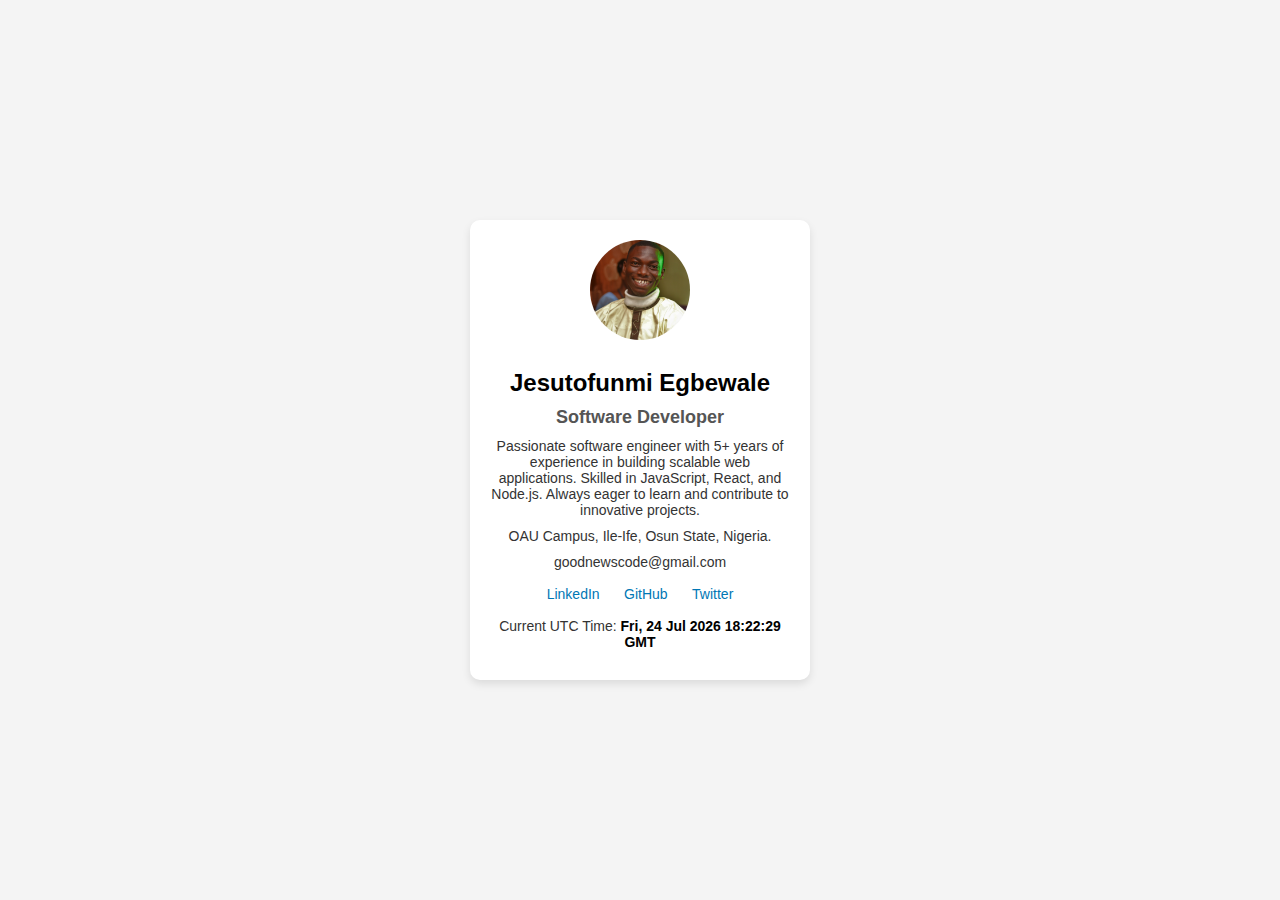
<file: index.html>
<!DOCTYPE html>
<html lang="en">
<head>
  <meta charset="UTF-8">
  <meta name="viewport" content="width=device-width, initial-scale=1.0">
  <title>Profile Card</title>
  <link rel="stylesheet" href="style.css">
</head>
<body>
  <div class="profile-card">
    <!-- Profile Picture -->
    <img src="Goodnews.jpg" alt="Profile Picture" data-testid="profilePicture" class="profile-picture">

    <!-- Full Name -->
    <h1 data-testid="fullName">Jesutofunmi Egbewale</h1>

    <!-- Job Title -->
    <h2 data-testid="jobTitle">Software Developer</h2>

    <!-- Short Bio -->
    <p data-testid="shortBio">
      Passionate software engineer with 5+ years of experience in building scalable web applications. 
      Skilled in JavaScript, React, and Node.js. Always eager to learn and contribute to innovative projects.
    </p>

    <!-- Current Location -->
    <p data-testid="currentLocation">OAU Campus, Ile-Ife, Osun State, Nigeria.</p>

    <!-- Email Address -->
    <p data-testid="emailAddress">goodnewscode@gmail.com</p>

    <!-- Social Links -->
    <div data-testid="socialLinks" class="social-links">
      <a href="https://www.linkedin.com/in/johndoe" target="_blank">LinkedIn</a>
      <a href="https://github.com/johndoe" target="_blank">GitHub</a>
      <a href="https://twitter.com/johndoe" target="_blank">Twitter</a>
    </div>

    <!-- Current Time in UTC -->
    <p data-testid="currentTimeUTC">Current UTC Time: <span id="utcTime"></span></p>
  </div>

  <script src="script.js"></script>

</body>
</html>
</file>
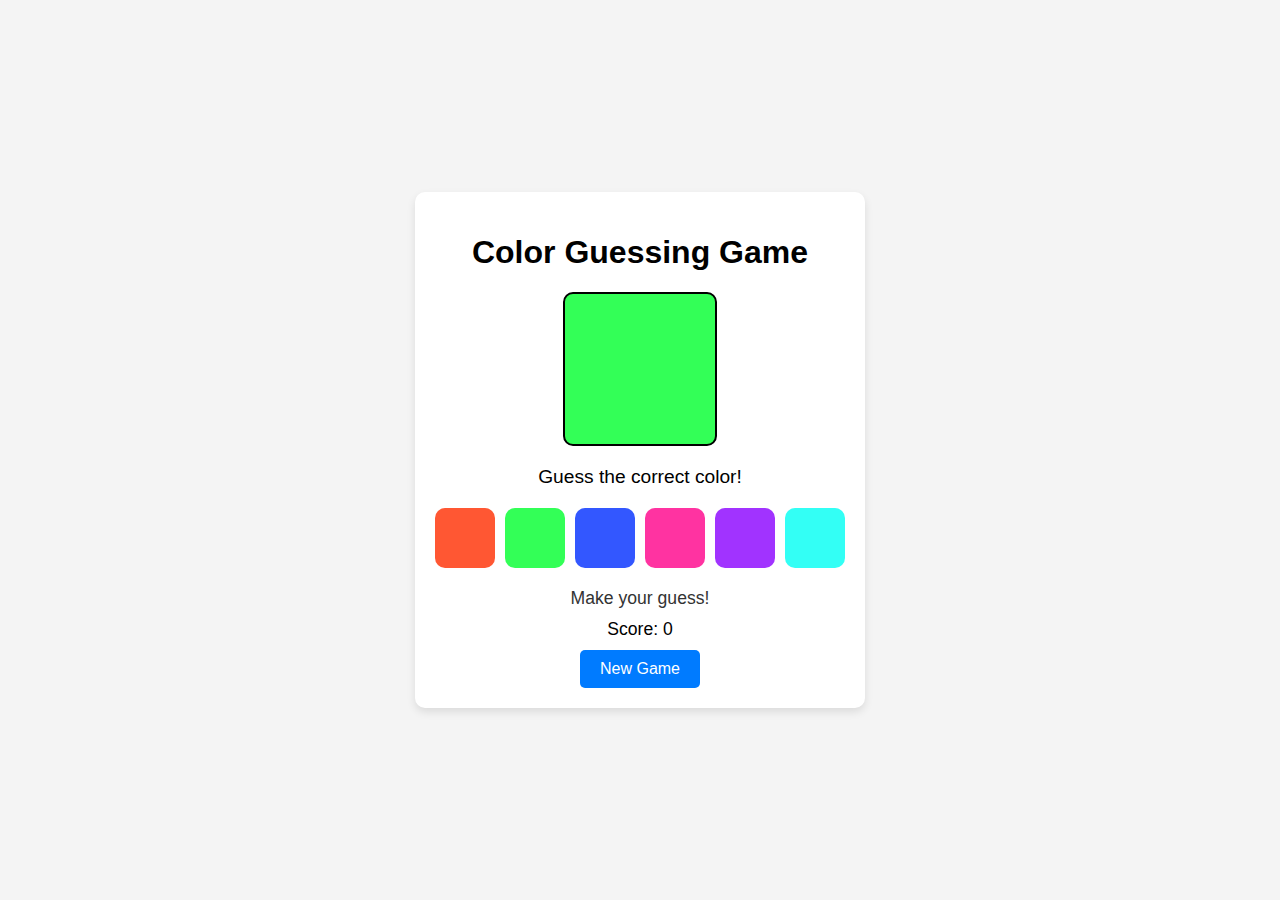
<file: Task 2/index.html>
<!DOCTYPE html>
<html lang="en">
<head>
  <meta charset="UTF-8">
  <meta name="viewport" content="width=device-width, initial-scale=1.0">
  <title>Color Guessing Game</title>
  <link rel="stylesheet" href="styles.css">
</head>
<body>
  <div class="game-container">
    <h1>Color Guessing Game</h1>
    <div class="color-box" data-testid="colorBox"></div>
    <p class="instructions" data-testid="gameInstructions">Guess the correct color!</p>
    <div class="color-options">
      <!-- Color buttons will be dynamically generated here -->
    </div>
    <p class="status" data-testid="gameStatus">Make your guess!</p>
    <p class="score" data-testid="score">Score: 0</p>
    <button class="new-game-button" data-testid="newGameButton">New Game</button>
  </div>
  <script src="script.js"></script>
</body>
</html>
</file>
<file: style.css>
body {
  font-family: Arial, sans-serif;
  background-color: #f4f4f4;
  display: flex;
  justify-content: center;
  align-items: center;
  height: 100vh;
  margin: 0;
}

.profile-card {
  background-color: #fff;
  border-radius: 10px;
  box-shadow: 0 4px 8px rgba(0, 0, 0, 0.1);
  padding: 20px;
  max-width: 300px;
  text-align: center;
}

.profile-picture {
  width: 100px;
  height: 100px;
  border-radius: 50%;
  object-fit: cover;
  margin-bottom: 15px;
}

h1 {
  font-size: 24px;
  margin: 10px 0;
}

h2 {
  font-size: 18px;
  color: #555;
  margin: 5px 0;
}

p {
  font-size: 14px;
  color: #333;
  margin: 10px 0;
}

.social-links {
  margin: 15px 0;
}

.social-links a {
  text-decoration: none;
  color: #0077b5;
  margin: 0 10px;
  font-size: 14px;
}

.social-links a:hover {
  text-decoration: underline;
}

#utcTime {
  font-weight: bold;
  color: #000;
}
</file>
<file: Task 2/styles.css>
body {
  font-family: Arial, sans-serif;
  background-color: #f4f4f4;
  display: flex;
  justify-content: center;
  align-items: center;
  height: 100vh;
  margin: 0;
}

.game-container {
  text-align: center;
  background-color: #fff;
  padding: 20px;
  border-radius: 10px;
  box-shadow: 0 4px 8px rgba(0, 0, 0, 0.1);
}

.color-box {
  width: 150px;
  height: 150px;
  margin: 20px auto;
  border: 2px solid #000;
  border-radius: 10px;
}

.color-options {
  display: flex;
  justify-content: center;
  gap: 10px;
  margin: 20px 0;
}

.color-options button {
  width: 60px;
  height: 60px;
  border: none;
  border-radius: 10px;
  cursor: pointer;
  transition: transform 0.2s ease;
}

.color-options button:hover {
  transform: scale(1.1);
}

.instructions {
  font-size: 1.2em;
  margin: 10px 0;
}

.status {
  font-size: 1.1em;
  margin: 10px 0;
  color: #333;
}

.score {
  font-size: 1.1em;
  margin: 10px 0;
}

.new-game-button {
  padding: 10px 20px;
  font-size: 1em;
  border: none;
  border-radius: 5px;
  background-color: #007bff;
  color: #fff;
  cursor: pointer;
  transition: background-color 0.2s ease;
}

.new-game-button:hover {
  background-color: #0056b3;
}

/* Animations */
@keyframes fadeOut {
  from {
    opacity: 1;
  }
  to {
    opacity: 0;
  }
}

@keyframes celebrate {
  0% {
    transform: scale(1);
  }
  50% {
    transform: scale(1.2);
  }
  100% {
    transform: scale(1);
  }
}

.wrong {
  animation: fadeOut 0.5s ease;
}

.correct {
  animation: celebrate 0.5s ease;
}
</file>
